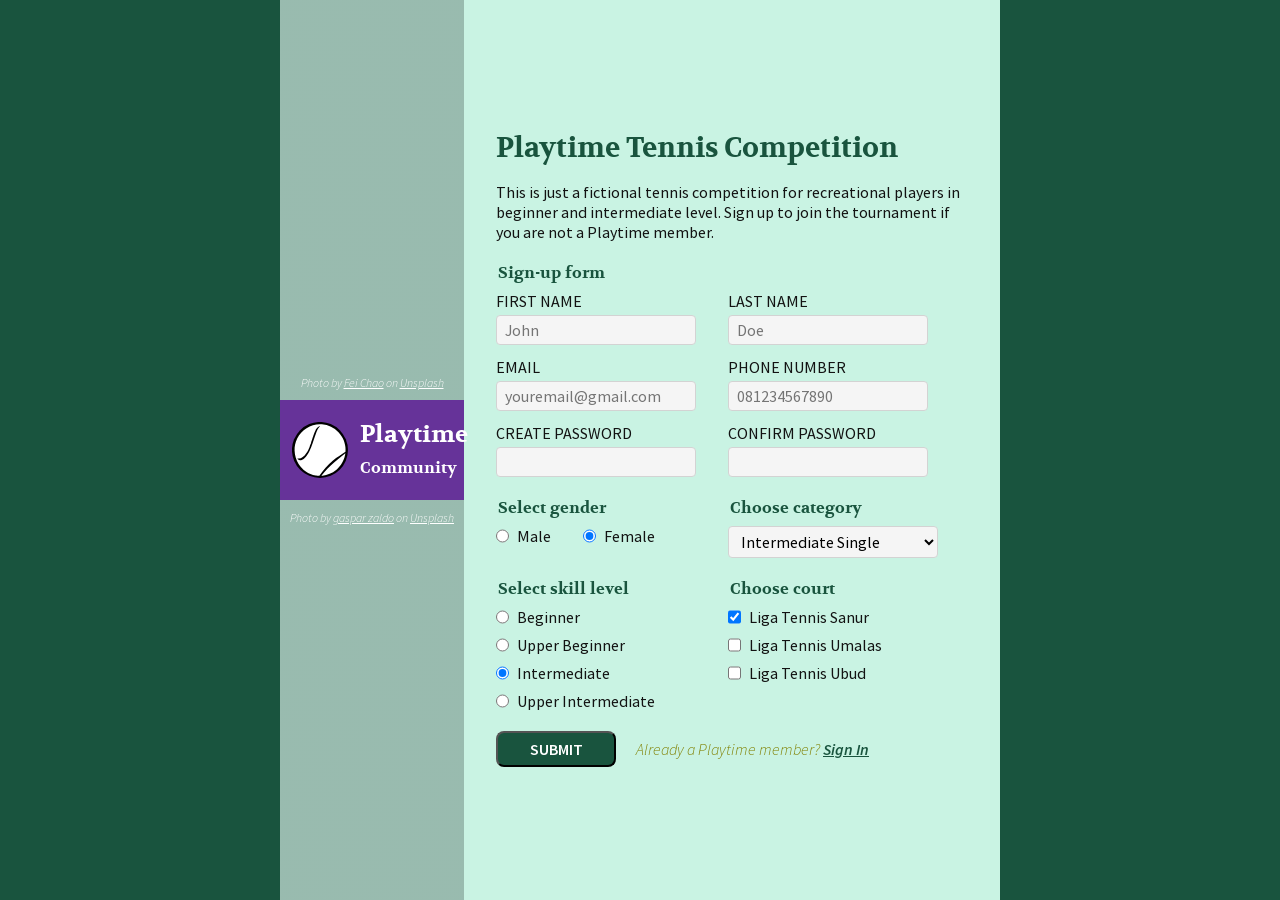
<file: index.html>
<!doctype html>
<html lang="en">
  <head>
    <meta charset="UTF-8" />
    <meta name="viewport" content="width=device-width, initial-scale=1.0" />
    <link rel="stylesheet" href="styles.css" />
    <title>Tennis Competition Registration</title>
  </head>
  <body>
    <div class="container">
      <div class="images">
        <div class="image male">
            <span>Photo by <a href="https://unsplash.com/@fei_chao3?utm_source=unsplash&utm_medium=referral&utm_content=creditCopyText">Fei Chao</a> on <a href="https://unsplash.com/photos/a-man-holding-a-tennis-racquet-on-a-tennis-court-iWEPTiRyOH4?utm_source=unsplash&utm_medium=referral&utm_content=creditCopyText">Unsplash</a>
      </span>
        </div>
        <div class="logo">
            <img src="images/Steren_Tennis_ball.svg" width="56" alt="tennis community logo">
          <span>Playtime <span>Community</span></span>
        </div>
        <div class="image female">
          <span>Photo by <a href="https://unsplash.com/@gasparzaldo?utm_source=unsplash&utm_medium=referral&utm_content=creditCopyText">gaspar zaldo</a> on <a href="https://unsplash.com/photos/a-woman-hitting-a-ball-with-a-tennis-racket-XyeaNpKUJyk?utm_source=unsplash&utm_medium=referral&utm_content=creditCopyText">Unsplash</a>
      </span>
        </div>
      </div>
      <div class="registration">
        <div class="form-title"><h1>Playtime Tennis Competition</h1></div>
        <div class="description">
          <p>This is just a fictional tennis competition for recreational players in beginner and intermediate level. Sign up to join the tournament if you are not a Playtime member.</p>
        </div>
        <div class="form-container">
          <form action="http://httpbin.org/post" method="post">  
              <section class="first-row">
                <fieldset class="sign-up-form">
                  <legend>Sign-up form</legend>
                  <section class="left section">
                    <label for="first_name">
                      FIRST NAME
                      <input type="text" id="first_name" name="first_name" placeholder="John" minlength="2" required>
                    </label>
                    <label for="mail">
                      EMAIL
                      <input type="email" id="mail" name="user_email" placeholder="youremail@gmail.com" required>
                    </label>
                    <label for="password">
                      CREATE PASSWORD
                      <input type="password" id="password" name="user_password" minlength="3" maxlength="24" required>
                    </label>
                  </section>
                  <section class="right section">
                    <label for="last_name">
                      LAST NAME
                      <input type="text" id="last_name" name="last_name" placeholder="Doe" minlength="2" required>
                    </label>
                    <label for="phone">
                      PHONE NUMBER
                      <input type="tel" id="phone" name="user-phone" placeholder="081234567890" minlength="10" maxlength="13" pattern="^[\+]?[([0-9]{3}[)]?[-\s\.]?[0-9]{3}[-\s\.]?[0-9]{4,6}$">
                    </label>
                    <label for="confirm_password">
                      CONFIRM PASSWORD
                      <input type="password" id="confirm_password" name="user_password" minlength="3" maxlength="24" required>
                    </label>
                  </section>
                </fieldset>
              </section>
              <section class="second-row">
                <fieldset class="gender">
                  <legend>Select gender</legend>
                  <ul>
                    <li>
                      <label for="male">
                        <input type="radio" id="male" name="gender" value="male">
                        Male
                      </label>
                    </li>
                    <li>
                      <label for="female">
                        <input type="radio" id="female" name="gender" value="female" checked>
                        Female
                      </label>
                    </li>
                  </ul>
                </fieldset>
                <fieldset class="category">
                  <legend>Choose category</legend>
                    <select name="category" id="category">
                      <option value="beginner-single">Beginner Single</option>
                      <option value="beginner-double">Beginner Double</option>
                      <option value="beginner-mix-double">Beginner Mix Double</option>
                      <option value="intermediate-single" selected>Intermediate Single</option>
                      <option value="intermediate-double">Intermediate Double</option>
                      <option value="intermediate-mix-double">Intermediate Mix Double</option>
                    </select>
                </fieldset>
              </section>
                <section class="third-row">
                  <fieldset class="level">
                    <legend>Select skill level</legend>
                    <label class="form-control" for="beginner">
                      <input type="radio" id="beginner" name="level" value="beginner">
                      Beginner
                    </label>
                    <label class="form-control" for="upper-beginner">
                      <input type="radio" id="upper-beginner" name="level" value="upper-beginner">
                      Upper Beginner
                    </label>
                    <label class="form-control" for="intermediate">
                      <input type="radio" id="intermediate" name="level" value="intermediate" checked>
                      Intermediate
                    </label>
                    <label  class="form-control" for="upper-intermediate">
                      <input type="radio" id="upper-intermediate" name="level" value="upper-intermediate">
                      Upper Intermediate
                    </label>
                  </fieldset>
                  <fieldset class="court">
                    <legend>Choose court</legend>
                    <label class="form-control" for="sanur">
                      <input type="checkbox" id="sanur" name="court" value="sanur" checked>
                      Liga Tennis Sanur
                    </label>
                    <label class="form-control" for="umalas">
                      <input type="checkbox" id="umalas" name="court" value="umalas">
                      Liga Tennis Umalas
                    </label>
                    <label class="form-control" for="ubud">
                      <input type="checkbox" id="ubud" name="court" value="ubud">
                      Liga Tennis Ubud
                    </label>
                  </fieldset>
                </section>
                <section class="fourth-row">
                  <button type="submit">SUBMIT</button>
                  <span>Already a Playtime member? <a href="">Sign In</a></span>
                </section>
          </form>
      </div>
    </div>
  </body>
</html>
</file>
<file: styles.css>
@font-face {
  font-family: "Volkhov";
  src:
    url("fonts/Volkhov-Bold.woff2") format("woff2"),
    url("fonts/Volkhov-Bold.woff") format("woff");
  font-weight: bold;
  font-style: normal;
  font-display: swap;
}

@font-face {
  font-family: "Volkhov";
  src:
    url("fonts/Volkhov-BoldItalic.woff2") format("woff2"),
    url("fonts/Volkhov-BoldItalic.woff") format("woff");
  font-weight: bold;
  font-style: italic;
  font-display: swap;
}

@font-face {
  font-family: "Volkhov";
  src:
    url("fonts/Volkhov-Italic.woff2") format("woff2"),
    url("fonts/Volkhov-Italic.woff") format("woff");
  font-weight: normal;
  font-style: italic;
  font-display: swap;
}

@font-face {
  font-family: "Volkhov";
  src:
    url("fonts/Volkhov-Regular.woff2") format("woff2"),
    url("fonts/Volkhov-Regular.woff") format("woff");
  font-weight: normal;
  font-style: normal;
  font-display: swap;
}

@font-face {
  font-family: "Source Sans Pro";
  src:
    url("fonts/SourceSansPro-BoldIt.woff2") format("woff2"),
    url("fonts/SourceSansPro-BoldIt.woff") format("woff");
  font-weight: bold;
  font-style: italic;
  font-display: swap;
}

@font-face {
  font-family: "Source Sans Pro";
  src:
    url("fonts/SourceSansPro-Bold.woff2") format("woff2"),
    url("fonts/SourceSansPro-Bold.woff") format("woff");
  font-weight: bold;
  font-style: normal;
  font-display: swap;
}

@font-face {
  font-family: "Source Sans Pro";
  src:
    url("fonts/SourceSansPro-It.woff2") format("woff2"),
    url("fonts/SourceSansPro-It.woff") format("woff");
  font-weight: normal;
  font-style: italic;
  font-display: swap;
}

@font-face {
  font-family: "Source Sans Pro";
  src:
    url("fonts/SourceSansPro-Light.woff2") format("woff2"),
    url("fonts/SourceSansPro-Light.woff") format("woff");
  font-weight: light;
  font-style: normal;
  font-display: swap;
}

@font-face {
  font-family: "Source Sans Pro";
  src:
    url("fonts/SourceSansPro-LightIt.woff2") format("woff2"),
    url("fonts/SourceSansPro-LightIt.woff") format("woff");
  font-weight: light;
  font-style: italic;
  font-display: swap;
}

@font-face {
  font-family: "Source Sans Pro";
  src:
    url("fonts/SourceSansPro-Regular.woff2") format("woff2"),
    url("fonts/SourceSansPro-Regular.woff") format("woff");
  font-weight: normal;
  font-style: normal;
  font-display: swap;
}

@font-face {
  font-family: "Source Sans Pro";
  src:
    url("fonts/SourceSansPro-Semibold.woff2") format("woff2"),
    url("fonts/SourceSansPro-Semibold.woff") format("woff");
  font-weight: 600;
  font-style: normal;
  font-display: swap;
}

@font-face {
  font-family: "Source Sans Pro";
  src:
    url("fonts/SourceSansPro-SemiboldIt.woff2") format("woff2"),
    url("fonts/SourceSansPro-SemiboldIt.woff") format("woff");
  font-weight: 600;
  font-style: italic;
  font-display: swap;
}

* {
  /* outline: 2px solid grey; */
  margin: 0;
  box-sizing: border-box;
}

ul {
  list-style-type: none;
  margin: 0;
  padding: 0;
}

:root {
  /* layout */
  background: rgb(25, 84, 62);

  /* font declaration */
  font-size: 16px;

  /* color declaration here */
  --color-primary: rgb(25, 84, 62);
  --color-secondary: olive;
  --form-color-invalid: crimson;
  --form-color-valid: green;
}

.container {
  display: flex;
  justify-content: start;
  align-items: center;
  margin: 0 280px;
  height: 100vh;
  background-color: hsl(158, 63%, 87%);
}

.images {
  flex: 1 1 auto;
  width: 1rem;
  height: 100%;
  display: flex;
  flex-direction: column;
}

.image {
  flex: 4 1 0;
  height: 40%;
  position: relative;
}

.image.male {
  background-image:
    linear-gradient(rgb(9, 20, 19, 0.25), rgb(9, 20, 19, 0.25)),
    url(https://images.unsplash.com/photo-1636682517393-405e6a3d837f?q=80&w=464&auto=format&fit=crop&ixlib=rb-4.1.0&ixid=M3wxMjA3fDB8MHxwaG90by1wYWdlfHx8fGVufDB8fHx8fA%3D%3D);
  background-size: cover;
  background-position: center;
  background-repeat: no-repeat;
  & span {
    bottom: 10px;
  }
}

.image.female {
  background-image:
    linear-gradient(rgb(9, 20, 19, 0.25), rgb(9, 20, 19, 0.25)),
    url(https://images.unsplash.com/photo-1661474974210-9231fac4f051?q=80&w=387&auto=format&fit=crop&ixlib=rb-4.1.0&ixid=M3wxMjA3fDB8MHxwaG90by1wYWdlfHx8fGVufDB8fHx8fA%3D%3D);
  background-size: cover;
  background-position: center;
  background-repeat: no-repeat;
  & span {
    top: 10px;
  }
}

.logo {
  flex: 1;
  display: flex;
  justify-content: center;
  align-items: center;
  background-color: rebeccapurple;
  gap: 12px;
}

.registration {
  flex: 3 1 auto;
  width: 2rem;
  height: 100%;
  display: flex;
  flex-direction: column;
  justify-content: center;
}

.registration div {
  padding: 8px 24px 8px 32px;
}

.registration .form-container {
  padding: 12px 24px 12px 32px;
  & form {
    display: flex;
    flex-direction: column;
    gap: 20px;
  }
}

fieldset {
  padding: 0;
  border: 0;
}

.sign-up-form,
.second-row,
.third-row {
  display: flex;
  align-items: start;
  gap: 32px;
}

.sign-up-form section {
  display: flex;
  flex-direction: column;
  align-items: start;
  gap: 12px;
}

.sign-up-form label {
  display: flex;
  flex-direction: column;
  align-items: start;
  gap: 4px;
}

.section input,
section fieldset {
  width: 200px;
}

.gender ul {
  display: flex;
  gap: 32px;
  width: 200px;
}

.level,
.court {
  display: flex;
  flex-direction: column;
  align-items: start;
  gap: 8px;
}

.form-control,
li label {
  display: flex;
  gap: 8px;
}

/* font declaration */
.logo span {
  width: 50%;
  font-family:
    "Volkhov", Cambria, Cochin, Georgia, Times, "Times New Roman", serif;
  font-size: 1.5rem;
  font-weight: bold;
  font-style: normal;
  color: white;
  & span {
    font-size: 1rem;
  }
}

.image span {
  width: 100%;
  font-family: "Source Sans Pro", Verdana, Geneva, Tahoma, sans-serif;
  font-size: 1rem;
  font-weight: light;
  font-style: italic;
  text-align: center;
  position: absolute;
  color: white;
  font-size: 12px;
  a {
    color: white;
  }
}

h1 {
  font-family:
    "Volkhov", Cambria, Cochin, Georgia, Times, "Times New Roman", serif;
  font-size: 1.75rem;
  font-weight: bold;
  color: var(--color-primary);
}

.description p {
  font-family: "Source Sans Pro", Verdana, Geneva, Tahoma, sans-serif;
  font-size: 1rem;
  font-weight: normal;
  color: #121212;
}

legend {
  margin-bottom: 8px;
  font-family:
    "Volkhov", Cambria, Cochin, Georgia, Times, "Times New Roman", serif;
  font-size: 1rem;
  font-weight: bold;
  color: var(--color-primary);
}

label {
  font-family: "Source Sans Pro", Verdana, Geneva, Tahoma, sans-serif;
  font-size: 1rem;
  font-weight: normal;
  color: #121212;
}

.fourth-row {
  display: flex;
  align-items: center;
  gap: 20px;
  & span {
    font-family: "Source Sans Pro", Verdana, Geneva, Tahoma, sans-serif;
    font-size: 1rem;
    font-weight: normal;
    font-style: italic;
    color: var(--color-secondary);
    & a {
      font-weight: 600;
      color: var(--color-primary);
    }
  }
}

button {
  width: 120px;
  padding: 6px 16px;
  font-family: "Source Sans Pro", Verdana, Geneva, Tahoma, sans-serif;
  font-size: 1rem;
  font-weight: 600;
  color: white;
  background-color: var(--color-primary);
  border-radius: 8px;
}

/* input styling */
.section input,
.category select {
  padding: 4px 8px;
  font-family: "Source Sans Pro", Verdana, Geneva, Tahoma, sans-serif;
  font-size: 1rem;
  font-weight: normal;
  background-color: whitesmoke;
  border-radius: 4px;
  border: 1px solid lightgray;
}

/* validation style */
.section input:user-invalid {
  border: 1px solid var(--form-color-invalid);
}

.section input:user-valid {
  border: 1px solid var(--form-color-valid);
}
</file>
